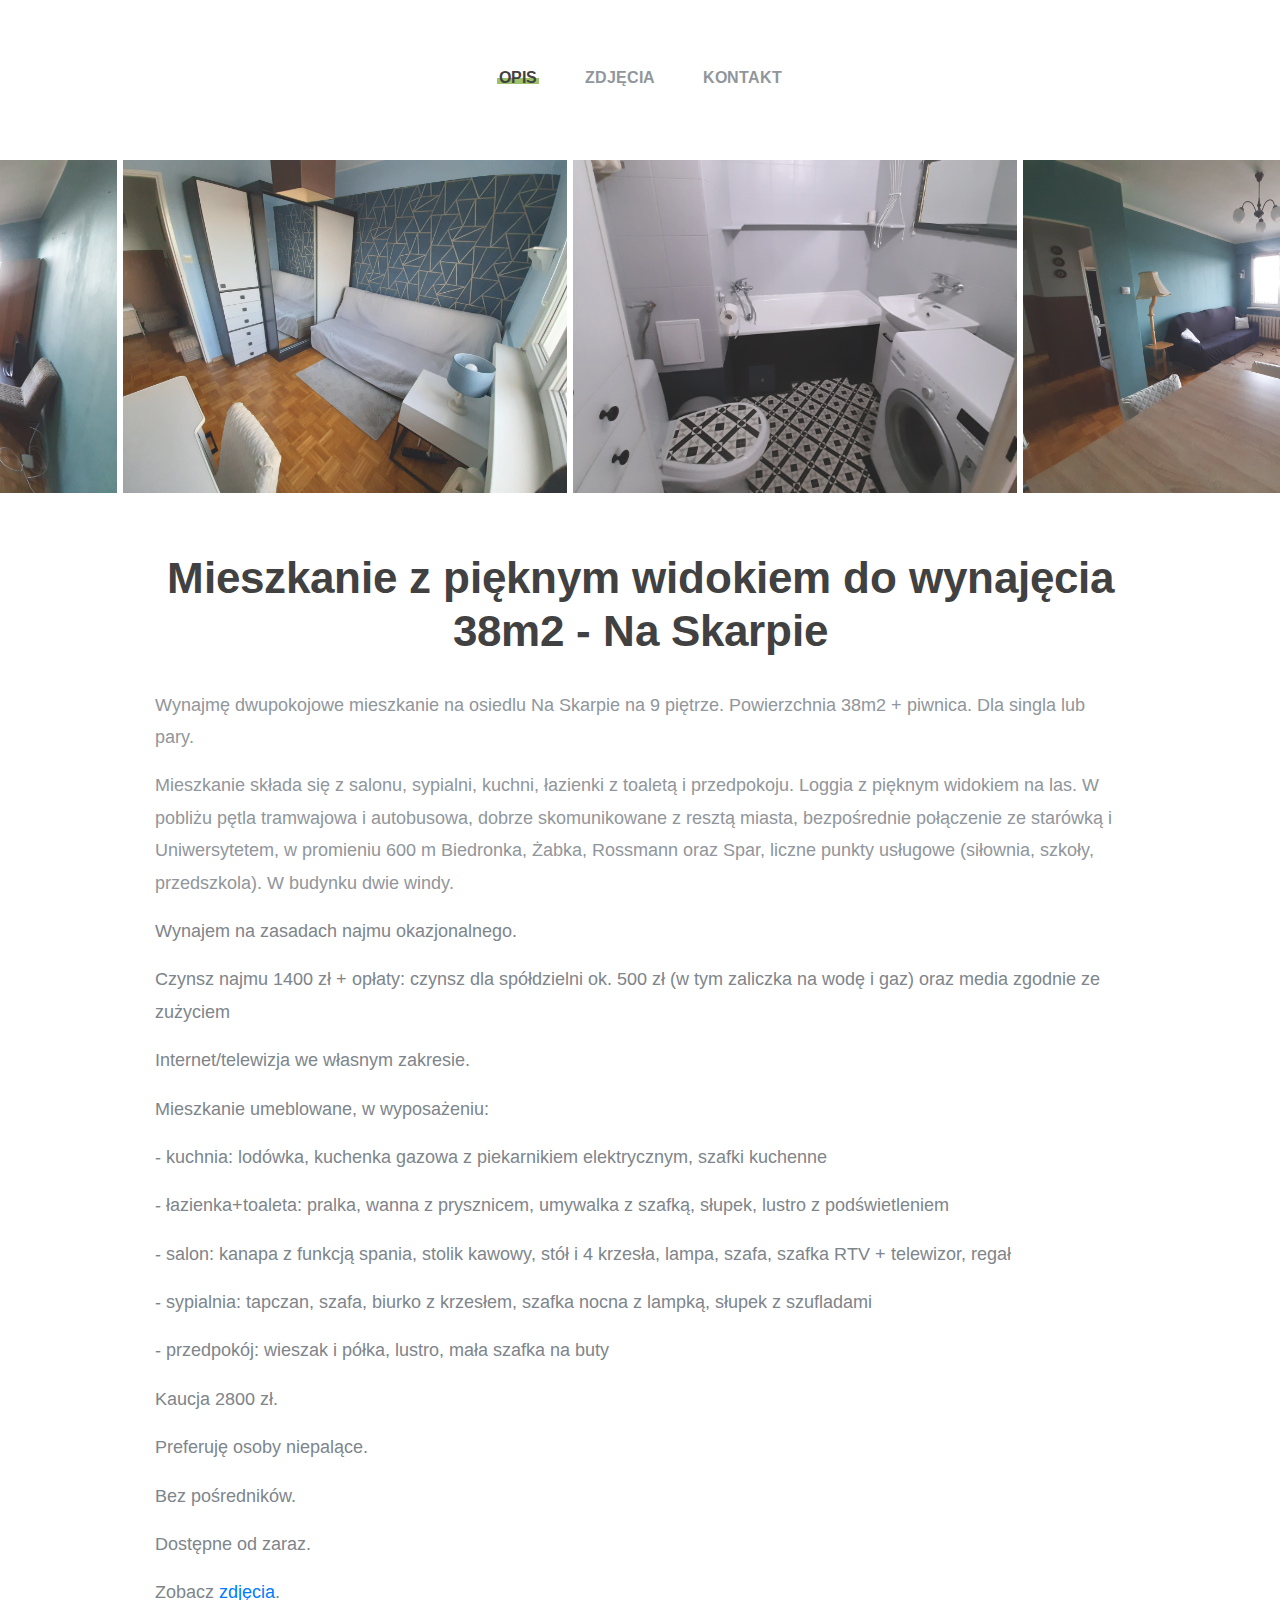
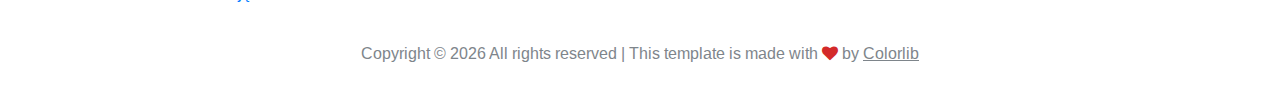
<file: index.html>
<!DOCTYPE html>
<html lang="zxx">
<head>
	<title>Mieszkanie do wynajęcia - Na Skarpie</title>
	<meta charset="UTF-8">
	<meta name="description" content="Boto Photo Studio HTML Template">
	<meta name="keywords" content="photo, html">
	<meta name="viewport" content="width=device-width, initial-scale=1.0">
	<!-- Stylesheets -->
	<link rel="stylesheet" href="css/bootstrap.min.css"/>
	<link rel="stylesheet" href="css/font-awesome.min.css"/>
	<link rel="stylesheet" href="css/slicknav.min.css"/>
	<link rel="stylesheet" href="css/fresco.css"/>
	<link rel="stylesheet" href="css/slick.css"/>

	<!-- Main Stylesheets -->
	<link rel="stylesheet" href="css/style.css"/>


	<!--[if lt IE 9]>
		<script src="https://oss.maxcdn.com/html5shiv/3.7.2/html5shiv.min.js"></script>
		<script src="https://oss.maxcdn.com/respond/1.4.2/respond.min.js"></script>
	<![endif]-->

</head>
<body>
	<!-- Page Preloder -->
	<div id="preloder">
		<div class="loader"></div>
	</div>

	<!-- Header Section -->
	<header class="header">
		<div class="container-fluid">
			<nav class="main__menu">
				<ul class="nav__menu">
					<li><a href="./index.html" class="menu--active">Opis</a></li>
					<li><a href="./gallery.html">Zdjęcia</a></li>
					<li><a href="./contact.html">Kontakt</a></li>
				</ul>
			</nav>
		</div>
	</header>
	<!-- Header Section end -->

	<!-- Hero Section -->
	<div class="blog__single__page">
		<div class="blog__slider">
			<div class="blog__slider__item">
				<img  class="img-fluid" src="img/blog-single/1.jpg" alt="">
			</div>
			<div class="blog__slider__item">
				<img class="img-fluid" src="img/blog-single/2.jpg" alt="">
			</div>
			<div class="blog__slider__item">
				<img class="img-fluid" src="img/blog-single/3.jpg" alt="">
			</div>
			<!-- <div class="blog__slider__item">
				<img src="img/blog-single/4.jpg" alt="">
			</div>
			<div class="blog__slider__item">
				<img src="img/blog-single/5.jpg" alt="">
			</div> -->
		</div>
		<article class="blog__article">
			<div class="blog__container">
				<div class="blog__header">
					<h2 class="blog__single__title">Mieszkanie z pięknym widokiem do wynajęcia 38m2 - Na Skarpie</h2>
				</div>
				<p>Wynajmę dwupokojowe mieszkanie na osiedlu Na Skarpie na 9 piętrze. Powierzchnia 38m2 + piwnica. Dla singla lub pary.</p>

				<p>Mieszkanie składa się z salonu, sypialni, kuchni, łazienki z toaletą i przedpokoju. Loggia z pięknym widokiem na las. W pobliżu pętla tramwajowa i autobusowa, dobrze skomunikowane z resztą miasta, bezpośrednie połączenie ze starówką i Uniwersytetem, w promieniu 600 m Biedronka, Żabka, Rossmann oraz Spar, liczne punkty usługowe (siłownia, szkoły, przedszkola). W budynku dwie windy.</p>
					
					<p>Wynajem na zasadach najmu okazjonalnego.</p>
					
					<p>Czynsz najmu 1400 zł + opłaty: czynsz dla spółdzielni ok. 500 zł (w tym zaliczka na wodę i gaz) oraz media zgodnie ze zużyciem</p>
					<p>Internet/telewizja we własnym zakresie.</p>
					<p>Mieszkanie umeblowane, w wyposażeniu:</p>
					<p>- kuchnia: lodówka, kuchenka gazowa z piekarnikiem elektrycznym, szafki kuchenne</p>
					<p>- łazienka+toaleta: pralka, wanna z prysznicem, umywalka z szafką, słupek, lustro z podświetleniem</p>
					<p>- salon: kanapa z funkcją spania, stolik kawowy, stół i 4 krzesła, lampa, szafa, szafka RTV + telewizor, regał</p>
					<p>- sypialnia: tapczan, szafa, biurko z krzesłem, szafka nocna z lampką, słupek z szufladami</p>
					<p>- przedpokój: wieszak i półka, lustro, mała szafka na buty</p>
					<p>Kaucja 2800 zł.</p>
					<p>Preferuję osoby niepalące.</p>
					<p>Bez pośredników.</p>
					<p>Dostępne od zaraz.</p>
					<p>Zobacz <a href="./gallery.html">zdjęcia</a>.</p>

			</div>

				</div>
			</div>

	<!-- Hero Section end -->

	<!-- Footer Section -->
	<footer class="footer__section">
		<div class="container">
			<!-- Link back to Colorlib can't be removed. Template is licensed under CC BY 3.0. -->
			<div class="footer__copyright__text">
				<p>Copyright &copy; <script>document.write(new Date().getFullYear());</script> All rights reserved | This template is made with <i class="fa fa-heart" aria-hidden="true"></i> by <a href="https://colorlib.com" target="_blank">Colorlib</a></p>
			</div>
			<!-- Link back to Colorlib can't be removed. Template is licensed under CC BY 3.0. -->
		</div>
	</footer>
	<!-- Footer Section end -->

	<!-- Search Begin -->
	<div class="search-model">
		<div class="h-100 d-flex align-items-center justify-content-center">
			<div class="search-close-switch">+</div>
			<form class="search-model-form">
				<input type="text" id="search-input" placeholder="Search here.....">
			</form>
		</div>
	</div>
	<!-- Search End -->

	<!--====== Javascripts & Jquery ======-->
	<script src="js/vendor/jquery-3.2.1.min.js"></script>
	<script src="js/jquery.slicknav.min.js"></script>
	<script src="js/slick.min.js"></script>
	<script src="js/fresco.min.js"></script>
	<script src="js/main.js"></script>

	</body>
</html>
</file>
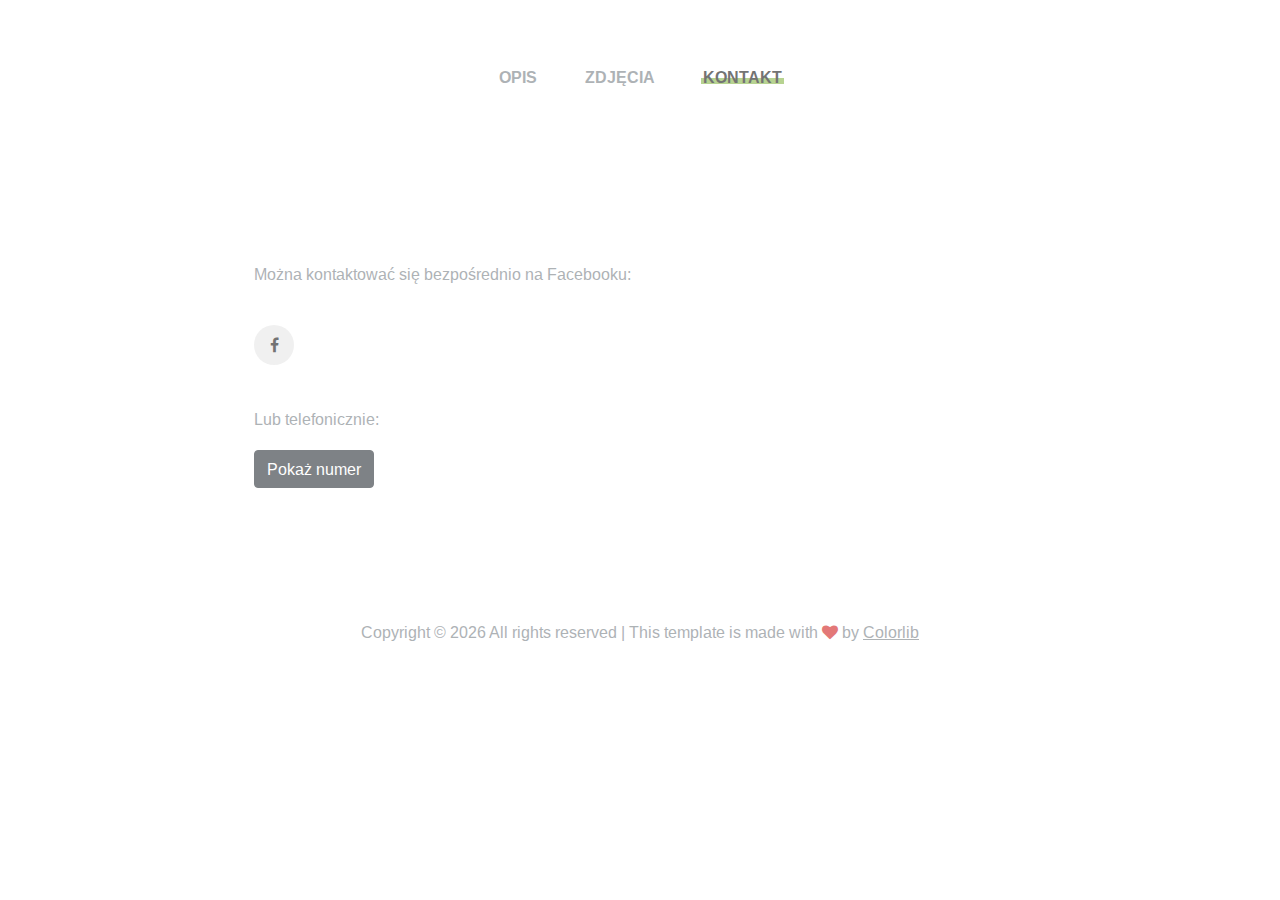
<file: contact.html>
<!DOCTYPE html>
<html lang="zxx">
<head>
	<title>Mieszkanie do wynajęcia - Na Skarpie</title>
	<meta charset="UTF-8">
	<meta name="description" content="Boto Photo Studio HTML Template">
	<meta name="keywords" content="photo, html">
	<meta name="viewport" content="width=device-width, initial-scale=1.0">
	<!-- Stylesheets -->
	<link rel="stylesheet" href="css/bootstrap.min.css"/>
	<link rel="stylesheet" href="css/font-awesome.min.css"/>
	<link rel="stylesheet" href="css/slicknav.min.css"/>
	<!-- Main Stylesheets -->
	<link rel="stylesheet" href="css/style.css"/>


	<!--[if lt IE 9]>
		<script src="https://oss.maxcdn.com/html5shiv/3.7.2/html5shiv.min.js"></script>
		<script src="https://oss.maxcdn.com/respond/1.4.2/respond.min.js"></script>
	<![endif]-->

</head>
<body>
	<!-- Page Preloder -->
	<div id="preloder">
		<div class="loader"></div>
	</div>

	<!-- Header Section -->
	<header class="header">
		<div class="container-fluid">
			<nav class="main__menu">
				<ul class="nav__menu">
					<li><a href="./index.html" >Opis</a></li>
					<li><a href="./gallery.html">Zdjęcia</a></li>
					<li><a href="./contact.html" class="menu--active">Kontakt</a></li>
				</ul>
			</nav>
		</div>
	</header>
	<!-- Header Section end -->

	<!-- Contact Page -->
	<section class="contact__page">
		<div class="contact__warp">
			<div class="row">
				<div class="col-md">
					<p>Można kontaktować się bezpośrednio na Facebooku:<div class="contact__social">
						<a href=""><i class="fa fa-facebook"></i></a>
					</div> </p>
					<p>Lub telefonicznie:</p>
					<div id="phone-displayer">
						<button class="btn btn-dark">Pokaż numer</button>
					</div>
					
				</div>
				<!-- <div class="col-md-6">
					<div class="contact__text">
						<p>Proszę kontaktować si</p>
					</div>
				</div>
			</div> -->
			<!-- <form class="contact__form">
				<input type="text" placeholder="Name">
				<input type="text" placeholder="Email">
				<input type="text" placeholder="Phone">
				<textarea placeholder="Message"></textarea>
				<button class="site-btn">Send Message</button>
			</form> -->
		</div>
	</section>
	<!-- Contact Page end -->

	<!-- Footer Section -->
	<footer class="footer__section">
		<div class="container">
			<!-- Link back to Colorlib can't be removed. Template is licensed under CC BY 3.0. -->
			<div class="footer__copyright__text">
				<p>Copyright &copy; <script>document.write(new Date().getFullYear());</script> All rights reserved | This template is made with <i class="fa fa-heart" aria-hidden="true"></i> by <a href="https://colorlib.com" target="_blank">Colorlib</a></p>
			</div>
			<!-- Link back to Colorlib can't be removed. Template is licensed under CC BY 3.0. -->
		</div>
	</footer>
	<!-- Footer Section end -->

	<!-- Search Begin -->
	<div class="search-model">
		<div class="h-100 d-flex align-items-center justify-content-center">
			<div class="search-close-switch">+</div>
			<form class="search-model-form">
				<input type="text" id="search-input" placeholder="Search here.....">
			</form>
		</div>
	</div>
	<!-- Search End -->

	<!--====== Javascripts & Jquery ======-->
	<script src="js/vendor/jquery-3.2.1.min.js"></script>
	<script src="js/jquery.slicknav.min.js"></script>
	<script src="js/slick.min.js"></script>
	<script src="js/main.js"></script>

	</body>
</html>
</file>
<file: css/fresco.css>
/* box-sizing */
.fr-window,
.fr-window [class^="fr-"],
.fr-overlay,
.fr-overlay [class^="fr-"],
.fr-spinner,
.fr-spinner [class^="fr-"] {
  box-sizing: border-box;
}

.fr-window {
  position: fixed;
  width: 100%;
  height: 100%;
  top: 0;
  left: 0;
  font: 13px/20px "Lucida Sans", "Lucida Sans Unicode", "Lucida Grande", Verdana,
    Arial, sans-serif;
  /* Chrome hack, this fixes a visual glitch when quickly toggling a video */
  transform: translateZ(0px);
}

/* z-index */
.fr-overlay {
  z-index: 99998;
}
.fr-window {
  z-index: 99999;
}
.fr-spinner {
  z-index: 100000;
}

/* overlay */
.fr-overlay {
  position: fixed;
  top: 0;
  left: 0;
  height: 100%;
  width: 100%;
}
.fr-overlay-background {
  float: left;
  width: 100%;
  height: 100%;
  background: #000;
  opacity: 0.9;
  filter: alpha(opacity=90);
}

.fr-overlay-ui-fullclick .fr-overlay-background {
  background: #292929;
  opacity: 1;
  filter: alpha(opacity=100);
}

/* mobile touch has position:absolute to allow zooming */
.fr-window.fr-mobile-touch,
.fr-overlay.fr-mobile-touch {
  position: absolute;
  overflow: visible;
}

/* some properties on the window are used to toggle things
 * like margin and the fullclick mode,
 * we reset those properties after measuring them
 */
.fr-measured {
  margin: 0 !important;
  min-width: 0 !important;
  min-height: 0 !important;
}

.fr-box {
  position: absolute;
  top: 0;
  left: 0;
  width: 100%;
  height: 100%;
}

.fr-pages {
  position: absolute;
  width: 100%;
  height: 100%;
  overflow: hidden;
  -webkit-user-select: none;
  -khtml-user-select: none;
  -moz-user-select: none;
  -ms-user-select: none;
  user-select: none;
}

.fr-page {
  position: absolute;
  width: 100%;
  height: 100%;
}

.fr-container {
  position: absolute;
  top: 0;
  left: 0;
  right: 0;
  bottom: 0;
  margin: 0;
  padding: 0;
  text-align: center;
}

.fr-hovering-clickable .fr-container {
  cursor: pointer;
}

/*
   padding:
   youtube & vimeo always have buttons on the outside
   side button = 72 = 54 + (2 * 9 margin)
   close button = 48
*/
/* padding ui:inside */
.fr-ui-inside .fr-container {
  padding: 20px 20px;
}
.fr-ui-inside.fr-no-sides .fr-container {
  padding: 20px;
}

/* padding ui:outside */
.fr-ui-outside .fr-container {
  padding: 20px 82px;
}
.fr-ui-outside.fr-no-sides .fr-container {
  padding: 20px 48px;
}

/* reduce padding on smaller screens */
@media all and (max-width: 700px) and (orientation: portrait),
  all and (orientation: landscape) and (max-height: 700px) {
  /* padding ui:inside */
  .fr-ui-inside .fr-container {
    padding: 12px 12px;
  }
  .fr-ui-inside.fr-no-sides .fr-container {
    padding: 12px;
  }

  /* padding ui:outside */
  .fr-ui-outside .fr-container {
    padding: 12px 72px;
  }
  .fr-ui-outside.fr-no-sides .fr-container {
    padding: 12px 48px;
  }
}

@media all and (max-width: 500px) and (orientation: portrait),
  all and (orientation: landscape) and (max-height: 500px) {
  /* padding ui:inside */
  .fr-ui-inside .fr-container {
    padding: 0px 0px;
  }
  .fr-ui-inside.fr-no-sides .fr-container {
    padding: 0px;
  }

  /* padding ui:outside */
  .fr-ui-outside .fr-container {
    padding: 0px 72px;
  }
  .fr-ui-outside.fr-no-sides .fr-container {
    padding: 0px 48px;
  }
}

/* padding ui:fullclick */
.fr-ui-fullclick .fr-container {
  padding: 0;
}
.fr-ui-fullclick.fr-no-sides .fr-container {
  padding: 0;
}

/* video fullclick */
.fr-ui-fullclick.fr-type-video .fr-container {
  padding: 0px 62px;
}
.fr-ui-fullclick.fr-no-sides.fr-type-video .fr-container {
  padding: 48px 0px;
}

/* overflow-y should always have 0 padding top and bottom */
.fr-overflow-y .fr-container {
  padding-top: 0 !important;
  padding-bottom: 0 !important;
}

.fr-content,
.fr-content-background {
  position: absolute;
  top: 50%;
  left: 50%;
  /* IE11 has a 1px blur bug on the edges of the caption (ui:inside)
     during animation with overflow:hidden */
  overflow: visible;
}

/* img/iframe/error */
.fr-content-element {
  float: left;
  width: 100%;
  height: 100%;
}

.fr-content-background {
  background: #101010;
}

.fr-info {
  position: absolute;
  top: 0;
  left: 0;
  width: 100%;
  color: #efefef;
  font-size: 13px;
  line-height: 20px;
  text-align: left;
  -webkit-text-size-adjust: none;
  text-size-adjust: none;
  -webkit-user-select: text;
  -khtml-user-select: text;
  -moz-user-select: text;
  -ms-user-select: text;
  user-select: text;
}
.fr-info-background {
  position: absolute;
  top: 0;
  left: 0;
  height: 100%;
  width: 100%;
  background: #000;
  line-height: 1%;
  filter: none;
  opacity: 1;
}
.fr-ui-inside .fr-info-background {
  filter: alpha(opacity=80);
  opacity: 0.8;
  zoom: 1;
}
/* ui:outside has a slightly lighter info background to break up from black page backgrounds */
.fr-ui-outside .fr-info-background {
  background: #0d0d0d;
}

/* info at the bottom for ui:inside */
.fr-content .fr-info {
  top: auto;
  bottom: 0;
}

.fr-info-padder {
  display: block;
  overflow: hidden;
  padding: 12px;
  position: relative;
  width: auto;
}
.fr-caption {
  width: auto;
  display: inline;
}

.fr-position {
  color: #b3b3b3;
  float: right;
  line-height: 21px;
  opacity: 0.99;
  position: relative;
  text-align: right;
  margin-left: 15px;
  white-space: nowrap;
}

/* positions not within the info bar
   for ui:outside/inside */
.fr-position-outside,
.fr-position-inside {
  position: absolute;
  bottom: 0;
  right: 0;
  margin: 12px;
  width: auto;
  padding: 2px 8px;
  border-radius: 10px;
  font-size: 11px;
  line-height: 20px;
  text-shadow: 0 1px 0 rgba(0, 0, 0, 0.4);
  display: none;
  overflow: hidden;
  white-space: nowrap;
  -webkit-text-size-adjust: none;
  text-size-adjust: none;
  -webkit-user-select: text;
  -khtml-user-select: text;
  -moz-user-select: text;
  -ms-user-select: text;
  user-select: text;
}
.fr-position-inside {
  border: 0;
}

.fr-position-background {
  position: absolute;
  top: 0;
  left: 0;
  width: 100%;
  height: 100%;
  background: #0d0d0d;
  filter: alpha(opacity=80);
  opacity: 0.8;
  zoom: 1; /* oldIE */
}
.fr-position-text {
  color: #b3b3b3;
}
.fr-position-outside .fr-position-text,
.fr-position-inside .fr-position-text {
  float: left;
  position: relative;
  text-shadow: 0 1px 1px rgba(0, 0, 0, 0.3);
  opacity: 1;
}

/* display it for the outside ui, hide the caption inside */
.fr-ui-outside .fr-position-outside {
  display: block;
}
.fr-ui-outside .fr-info .fr-position {
  display: none;
}

.fr-ui-inside.fr-no-caption .fr-position-inside {
  display: block;
}

/* links */
.fr-info a,
.fr-info a:hover {
  color: #ccc;
  border: 0;
  background: none;
  text-decoration: underline;
}
.fr-info a:hover {
  color: #eee;
}

/* no-caption */
.fr-ui-outside.fr-no-caption .fr-info {
  display: none;
}
.fr-ui-inside.fr-no-caption .fr-caption {
  display: none;
}

/* --- stroke */
.fr-stroke {
  position: absolute;
  top: 0;
  left: 0;
  width: 100%;
  height: 1px;
}
.fr-stroke-vertical {
  width: 1px;
  height: 100%;
}
.fr-stroke-horizontal {
  padding: 0 1px;
}

.fr-stroke-right {
  left: auto;
  right: 0;
}
.fr-stroke-bottom {
  top: auto;
  bottom: 0;
}

.fr-stroke-color {
  float: left;
  width: 100%;
  height: 100%;
  background: rgba(255, 255, 255, 0.08);
}

/* the stroke is brighter inside the info box */
.fr-info .fr-stroke-color {
  background: rgba(80, 80, 80, 0.3);
}

/* remove the stroke when outside ui has a caption */
.fr-ui-outside.fr-has-caption .fr-content .fr-stroke-bottom {
  display: none;
}

/* remove stroke and shadow when ui:fullclick */
.fr-ui-fullclick .fr-stroke {
  display: none;
}
.fr-ui-fullclick .fr-content-background {
  box-shadow: none;
}

/* the info box never bas a top stroke */
.fr-info .fr-stroke-top {
  display: none;
}

/* < > */
.fr-side {
  position: absolute;
  top: 50%;
  width: 54px;
  height: 72px;
  margin: 0 9px;
  margin-top: -36px;
  cursor: pointer;
  -webkit-user-select: none;
  -moz-user-select: none;
  user-select: none;
  zoom: 1;
}
.fr-side-previous {
  left: 0;
}
.fr-side-next {
  right: 0;
  left: auto;
}

.fr-side-disabled {
  cursor: default;
}
.fr-side-hidden {
  display: none !important;
}

.fr-side-button {
  float: left;
  width: 100%;
  height: 100%;
  margin: 0;
  padding: 0;
}
.fr-side-button-background {
  position: absolute;
  top: 0;
  left: 0;
  width: 100%;
  height: 100%;
  background-color: #101010;
}
.fr-side-button-icon {
  float: left;
  position: relative;
  height: 100%;
  width: 100%;
  zoom: 1;
  background-position: 50% 50%;
  background-repeat: no-repeat;
}
/* smaller side buttons */
@media all and (max-width: 500px) and (orientation: portrait),
  all and (orientation: landscape) and (max-height: 414px) {
  .fr-side {
    width: 54px;
    height: 60px;
    margin: 0;
    margin-top: -30px;
  }
  .fr-side-button {
    width: 48px;
    height: 60px;
    margin: 0 3px;
  }
}

/* X */
.fr-close {
  position: absolute;
  width: 48px;
  height: 48px;
  top: 0;
  right: 0;
  cursor: pointer;
  -webkit-user-select: none;
  -moz-user-select: none;
  user-select: none;
}

.fr-close-background,
.fr-close-icon {
  position: absolute;
  top: 12px;
  left: 12px;
  height: 26px;
  width: 26px;
  background-position: 50% 50%;
  background-repeat: no-repeat;
}
.fr-close-background {
  background-color: #000;
}

/* Thumbnails */
.fr-thumbnails {
  position: absolute;
  overflow: hidden;
}
.fr-thumbnails-disabled .fr-thumbnails {
  display: none !important;
}
.fr-thumbnails-horizontal .fr-thumbnails {
  width: 100%;
  height: 12%;
  min-height: 74px;
  max-height: 160px;
  bottom: 0;
}

.fr-thumbnails-vertical .fr-thumbnails {
  height: 100%;
  width: 10%;
  min-width: 74px;
  max-width: 160px;
  left: 0;
}

.fr-thumbnails,
.fr-thumbnails * {
  -webkit-user-select: none;
  -khtml-user-select: none;
  -moz-user-select: none;
  -ms-user-select: none;
  user-select: none;
}

.fr-thumbnails-wrapper {
  position: absolute;
  top: 0;
  left: 50%;
  height: 100%;
}
.fr-thumbnails-vertical .fr-thumbnails-wrapper {
  top: 50%;
  left: 0;
}

.fr-thumbnails-slider {
  position: relative;
  width: 100%;
  height: 100%;
  float: left;
  zoom: 1;
}

.fr-thumbnails-slider-slide {
  position: absolute;
  top: 0;
  left: 0;
  height: 100%;
}

.fr-thumbnails-thumbs {
  float: left;
  height: 100%;
  overflow: hidden;
  position: relative;
  top: 0;
  left: 0;
}

.fr-thumbnails-slide {
  position: absolute;
  top: 0;
  height: 100%;
  width: 100%;
}

.fr-thumbnail-frame {
  position: absolute;
  zoom: 1;
  overflow: hidden;
}

.fr-thumbnail {
  position: absolute;
  width: 30px;
  height: 100%;
  left: 50%;
  top: 50%;
  zoom: 1;
  cursor: pointer;
  margin: 0 10px;
}
.fr-ltIE9 .fr-thumbnail * {
  overflow: hidden; /* IE6(7) */
  z-index: 1;
  zoom: 1;
}

.fr-thumbnail-wrapper {
  position: relative;
  background: #161616;
  width: 100%;
  height: 100%;
  float: left;
  overflow: hidden;
  display: inline; /* IE6(7) */
  z-index: 0; /* IE8 */
}

.fr-thumbnail-overlay {
  cursor: pointer;
}
.fr-thumbnail-active .fr-thumbnail-overlay {
  cursor: default;
}
.fr-thumbnail-overlay,
.fr-thumbnail-overlay-background,
.fr-thumbnail-overlay-border {
  position: absolute;
  top: 0;
  left: 0;
  width: 100%;
  height: 100%;
  border-width: 0;
  overflow: hidden;
  border-style: solid;
  border-color: transparent;
}
.fr-ltIE9 .fr-thumbnail-overlay-border {
  border-width: 0 !important;
}
.fr-thumbnail .fr-thumbnail-image {
  position: absolute;
  filter: alpha(opacity=85);
  opacity: 0.85;
  max-width: none;
}
.fr-thumbnail:hover .fr-thumbnail-image,
.fr-thumbnail-active:hover .fr-thumbnail-image {
  filter: alpha(opacity=99);
  opacity: 0.99;
}
.fr-thumbnail-active .fr-thumbnail-image,
.fr-thumbnail-active:hover .fr-thumbnail-image {
  filter: alpha(opacity=35);
  opacity: 0.35;
}
.fr-thumbnail-active {
  cursor: default;
}

/* Thumbnails loading */
.fr-thumbnail-loading,
.fr-thumbnail-loading-background,
.fr-thumbnail-loading-icon {
  position: absolute;
  top: 0;
  left: 0;
  width: 100%;
  height: 100%;
}
.fr-thumbnail-loading-background {
  background-color: #161616;
  background-position: 50% 50%;
  background-repeat: no-repeat;
  opacity: 0.8;
  position: relative;
  float: left;
}
/* this element is there as an alternative to putting the loading image on the background */
.fr-thumbnail-loading-icon {
  display: none;
}

/* error on thumbnail */
.fr-thumbnail-error .fr-thumbnail-image {
  position: absolute;
  top: 0;
  left: 0;
  width: 100%;
  height: 100%;
  background-color: #202020;
}

/* Thumbnail < > */
.fr-thumbnails-side {
  float: left;
  height: 100%;
  width: 28px;
  margin: 0 5px;
  position: relative;
  overflow: hidden;
}
.fr-thumbnails-side-previous {
  margin-left: 12px;
}
.fr-thumbnails-side-next {
  margin-right: 12px;
}

.fr-thumbnails-vertical .fr-thumbnails-side {
  height: 28px;
  width: 100%;
  margin: 10px 0;
}
.fr-thumbnails-vertical .fr-thumbnails-side-previous {
  margin-top: 20px;
}
.fr-thumbnails-vertical .fr-thumbnails-side-next {
  margin-bottom: 20px;
}

.fr-thumbnails-side-button {
  position: absolute;
  top: 50%;
  left: 50%;
  margin-top: -14px;
  margin-left: -14px;
  width: 28px;
  height: 28px;
  cursor: pointer;
}

.fr-thumbnails-side-button-background {
  position: absolute;
  top: 0;
  left: 0;
  height: 100%;
  width: 100%;
  filter: alpha(opacity=80);
  opacity: 0.8;
  -moz-transition: background-color 0.2s ease-in;
  -webkit-transition: background-color 0.2s ease-in;
  transition: background-color 0.2s ease-in;
  background-color: #333;
  cursor: pointer;
  border-radius: 4px;
}
.fr-thumbnails-side-button:hover .fr-thumbnails-side-button-background {
  background-color: #3b3b3b;
}

.fr-thumbnails-side-button-disabled * {
  cursor: default;
}
.fr-thumbnails-side-button-disabled:hover
  .fr-thumbnails-side-button-background {
  background-color: #333;
}

.fr-thumbnails-side-button-icon {
  position: absolute;
  /*top: -7px;
  left: -7px;*/
  top: 0;
  left: 0;
  width: 100%;
  height: 100%;
}

/* vertical thumbnails */
.fr-thumbnails-vertical .fr-thumbnails-side,
.fr-thumbnails-vertical .fr-thumbnails-thumbs,
.fr-thumbnails-vertical .fr-thumbnail-frame {
  clear: both;
}

/* ui:fullclick has a dark thumbnail background */
.fr-window-ui-fullclick .fr-thumbnails {
  background: #090909;
}

/* put a stroke on the connecting caption*/
.fr-window-ui-fullclick.fr-thumbnails-enabled.fr-thumbnails-horizontal
  .fr-info
  .fr-stroke-bottom {
  display: block !important;
} /*({ box-shadow: inset 0 -1px 0 rgba(255,255,255,.1); } */
.fr-window-ui-fullclick.fr-thumbnails-enabled.fr-thumbnails-vertical
  .fr-info
  .fr-stroke-left {
  display: block !important;
}

/* thumbnail spacing  */
.fr-thumbnails-horizontal .fr-thumbnails-thumbs {
  padding: 12px 5px;
}
.fr-thumbnails-vertical .fr-thumbnails-thumbs {
  padding: 5px 12px;
}
.fr-thumbnails-measured .fr-thumbnails-thumbs {
  padding: 0 !important;
}
/* horizontal */
@media all and (min-height: 700px) {
  .fr-thumbnails-horizontal .fr-thumbnails-thumbs {
    padding: 16px 8px;
  }
  .fr-thumbnails-horizontal .fr-thumbnails-side {
    margin: 0 8px;
  }
  .fr-thumbnails-horizontal .fr-thumbnails-side-previous {
    margin-left: 16px;
  }
  .fr-thumbnails-horizontal .fr-thumbnails-side-next {
    margin-right: 16px;
  }
}
@media all and (min-height: 980px) {
  .fr-thumbnails-horizontal .fr-thumbnails-thumbs {
    padding: 20px 10px;
  }
  .fr-thumbnails-horizontal .fr-thumbnails-side {
    margin: 0 10px;
  }
  .fr-thumbnails-horizontal .fr-thumbnails-side-previous {
    margin-left: 20px;
  }
  .fr-thumbnails-horizontal .fr-thumbnails-side-next {
    margin-right: 20px;
  }
}

/* vertical */
@media all and (min-width: 1200px) {
  .fr-thumbnails-vertical .fr-thumbnails-thumbs {
    padding: 8px 16px;
  }
  .fr-thumbnails-vertical .fr-thumbnails-side {
    margin: 0 8px;
  }
  .fr-thumbnails-vertical .fr-thumbnails-side-previous {
    margin-top: 16px;
  }
  .fr-thumbnails-vertical .fr-thumbnails-side-next {
    margin-bottom: 16px;
  }
}
@media all and (min-width: 1800px) {
  .fr-thumbnails-vertical .fr-thumbnails-thumbs {
    padding: 10px 20px;
  }
  .fr-thumbnails-vertical .fr-thumbnails-side {
    margin: 10px 0;
  }
  .fr-thumbnails-vertical .fr-thumbnails-side-previous {
    margin-top: 20px;
  }
  .fr-thumbnails-vertical .fr-thumbnails-side-next {
    margin-bottom: 20px;
  }
}

/* hide thumbnails on smaller screens
   the js always hides them on touch based devices
*/
@media all and (max-width: 500px) and (orientation: portrait),
  all and (orientation: landscape) and (max-height: 500px) {
  .fr-thumbnails-horizontal .fr-thumbnails {
    display: none !important;
  }
}
@media all and (max-width: 700px) and (orientation: portrait),
  all and (orientation: landscape) and (max-height: 414px) {
  .fr-thumbnails-vertical .fr-thumbnails {
    display: none !important;
  }
}

/* force fullClick: true
   and force overflow: false */
@media all and (max-width: 500px) and (orientation: portrait),
  all and (orientation: landscape) and (max-height: 414px) {
  .fr-page {
    min-width: 100%;
  } /* fullclick */
  .fr-page {
    min-height: 100%;
  } /* overflow: false */
}

/* switch between ui modes
   we force everything not in the current UI mode to hide
*/
.fr-window-ui-fullclick .fr-side-next-outside,
.fr-window-ui-fullclick .fr-side-previous-outside,
.fr-window-ui-fullclick .fr-close-outside,
.fr-window-ui-fullclick .fr-content .fr-side-next,
.fr-window-ui-fullclick .fr-content .fr-side-previous,
.fr-window-ui-fullclick .fr-content .fr-close,
.fr-window-ui-fullclick .fr-content .fr-info,
.fr-window-ui-outside .fr-side-next-fullclick,
.fr-window-ui-outside .fr-side-previous-fullclick,
.fr-window-ui-outside .fr-close-fullclick,
.fr-window-ui-outside .fr-content .fr-side-next,
.fr-window-ui-outside .fr-content .fr-side-previous,
.fr-window-ui-outside .fr-content .fr-close,
.fr-window-ui-outside .fr-content .fr-info,
.fr-window-ui-inside .fr-page > .fr-info,
.fr-window-ui-inside .fr-side-next-fullclick,
.fr-window-ui-inside .fr-side-previous-fullclick,
.fr-window-ui-inside .fr-close-fullclick,
.fr-window-ui-inside .fr-side-next-outside,
.fr-window-ui-inside .fr-side-previous-outside,
.fr-window-ui-inside .fr-close-outside {
  display: none !important;
}

/* some ui elements can be toggled on mousemove.
   filter:alpha(opacity) is bugged so we use display in oldIE
*/
.fr-toggle-ui {
  opacity: 0;
  -webkit-transition: opacity 0.3s;
  transition: opacity 0.3s;
}
.fr-visible-fullclick-ui .fr-box > .fr-toggle-ui,
.fr-visible-inside-ui .fr-ui-inside .fr-toggle-ui {
  opacity: 1;
}

.fr-hidden-fullclick-ui .fr-box > .fr-toggle-ui,
.fr-hidden-inside-ui .fr-ui-inside .fr-toggle-ui {
  -webkit-transition: opacity 0.3s;
  transition: opacity 0.3s;
}
.fr-ltIE9.fr-hidden-fullclick-ui .fr-box > .fr-toggle-ui,
.fr-ltIE9.fr-hidden-inside-ui .fr-ui-inside .fr-toggle-ui {
  display: none;
}

/* Spinner */
.fr-spinner {
  position: fixed;
  width: 52px;
  height: 52px;
  background: #101010;
  background: rgba(16, 16, 16, 0.85);
  border-radius: 5px;
}
.fr-spinner div {
  position: absolute;
  top: 0;
  left: 0;
  height: 64%;
  width: 64%;
  margin-left: 18%;
  margin-top: 18%;
  opacity: 1;
  -webkit-animation: fresco-12 1.2s infinite ease-in-out;
  animation: fresco-12 1.2s infinite ease-in-out;
}

.fr-spinner div:after {
  content: "";
  position: absolute;
  top: 0;
  left: 50%;
  width: 2px;
  height: 8px;
  margin-left: -1px;
  background: #fff;
  box-shadow: 0 0 1px rgba(0, 0, 0, 0); /* fixes rendering in Firefox */
}

.fr-spinner div.fr-spin-1 {
  -ms-transform: rotate(30deg);
  -webkit-transform: rotate(30deg);
  transform: rotate(30deg);
  -webkit-animation-delay: -1.1s;
  animation-delay: -1.1s;
}
.fr-spinner div.fr-spin-2 {
  -ms-transform: rotate(60deg);
  -webkit-transform: rotate(60deg);
  transform: rotate(60deg);
  -webkit-animation-delay: -1s;
  animation-delay: -1s;
}
.fr-spinner div.fr-spin-3 {
  -ms-transform: rotate(90deg);
  -webkit-transform: rotate(90deg);
  transform: rotate(90deg);
  -webkit-animation-delay: -0.9s;
  animation-delay: -0.9s;
}
.fr-spinner div.fr-spin-4 {
  -ms-transform: rotate(120deg);
  -webkit-transform: rotate(120deg);
  transform: rotate(120deg);
  -webkit-animation-delay: -0.8s;
  animation-delay: -0.8s;
}
.fr-spinner div.fr-spin-5 {
  -ms-transform: rotate(150deg);
  -webkit-transform: rotate(150deg);
  transform: rotate(150deg);
  -webkit-animation-delay: -0.7s;
  animation-delay: -0.7s;
}
.fr-spinner div.fr-spin-6 {
  -ms-transform: rotate(180deg);
  -webkit-transform: rotate(180deg);
  transform: rotate(180deg);
  -webkit-animation-delay: -0.6s;
  animation-delay: -0.6s;
}
.fr-spinner div.fr-spin-6 {
  -ms-transform: rotate(180deg);
  -webkit-transform: rotate(180deg);
  transform: rotate(180deg);
  -webkit-animation-delay: -0.6s;
  animation-delay: -0.6s;
}
.fr-spinner div.fr-spin-7 {
  -ms-transform: rotate(210deg);
  -webkit-transform: rotate(210deg);
  transform: rotate(210deg);
  -webkit-animation-delay: -0.5s;
  animation-delay: -0.5s;
}
.fr-spinner div.fr-spin-8 {
  -ms-transform: rotate(240deg);
  -webkit-transform: rotate(240deg);
  transform: rotate(240deg);
  -webkit-animation-delay: -0.4s;
  animation-delay: -0.4s;
}
.fr-spinner div.fr-spin-9 {
  -ms-transform: rotate(270deg);
  -webkit-transform: rotate(270deg);
  transform: rotate(270deg);
  -webkit-animation-delay: -0.3s;
  animation-delay: -0.3s;
}
.fr-spinner div.fr-spin-10 {
  -ms-transform: rotate(300deg);
  -webkit-transform: rotate(300deg);
  transform: rotate(300deg);
  -webkit-animation-delay: -0.2s;
  animation-delay: -0.2s;
}
.fr-spinner div.fr-spin-11 {
  -ms-transform: rotate(330deg);
  -webkit-transform: rotate(330deg);
  transform: rotate(330deg);
  -webkit-animation-delay: -0.1s;
  animation-delay: -0.1s;
}
.fr-spinner div.fr-spin-12 {
  -ms-transform: rotate(360deg);
  -webkit-transform: rotate(360deg);
  transform: rotate(360deg);
  -webkit-animation-delay: 0s;
  animation-delay: 0s;
}

@-webkit-keyframes fresco-12 {
  0% {
    opacity: 1;
  }
  100% {
    opacity: 0;
  }
}
@keyframes fresco-12 {
  0% {
    opacity: 1;
  }
  100% {
    opacity: 0;
  }
}

/* Thumbnail spinner */
.fr-thumbnail-spinner {
  position: absolute;
  top: 50%;
  left: 50%;
  margin-top: -20px;
  margin-left: -20px;
  width: 40px;
  height: 40px;
}
.fr-thumbnail-spinner-spin {
  position: relative;
  float: left;
  margin: 8px 0 0 8px;
  text-indent: -9999em;
  border-top: 2px solid rgba(255, 255, 255, 0.2);
  border-right: 2px solid rgba(255, 255, 255, 0.2);
  border-bottom: 2px solid rgba(255, 255, 255, 0.2);
  border-left: 2px solid #fff;
  -webkit-animation: fr-thumbnail-spin 1.1s infinite linear;
  animation: fr-thumbnail-spin 1.1s infinite linear;
}
.fr-thumbnail-spinner-spin,
.fr-thumbnail-spinner-spin:after {
  border-radius: 50%;
  width: 24px;
  height: 24px;
}
@-webkit-keyframes fr-thumbnail-spin {
  0% {
    -webkit-transform: rotate(0deg);
    transform: rotate(0deg);
  }
  100% {
    -webkit-transform: rotate(360deg);
    transform: rotate(360deg);
  }
}
@keyframes fr-thumbnail-spin {
  0% {
    -webkit-transform: rotate(0deg);
    transform: rotate(0deg);
  }
  100% {
    -webkit-transform: rotate(360deg);
    transform: rotate(360deg);
  }
}

/* Error */
.fr-error {
  float: left;
  position: relative;
  background-color: #ca3434;
  width: 160px;
  height: 160px;
}

.fr-error-icon {
  position: absolute;
  width: 42px;
  height: 42px;
  top: 50%;
  left: 50%;
  margin-left: -21px;
  margin-top: -21px;
}

/* skin: 'fresco' */

/* Sprite */
.fr-window-skin-fresco .fr-side-button-icon,
.fr-window-skin-fresco .fr-close-icon,
.fr-window-skin-fresco .fr-thumbnails-side-button-icon,
.fr-window-skin-fresco .fr-error-icon {
  background-image: url("fresco/skins/fresco/sprite.svg");
}
/* fallback png sprite */
.fr-window-skin-fresco.fr-no-svg .fr-side-button-icon,
.fr-window-skin-fresco.fr-no-svg .fr-close-icon,
.fr-window-skin-fresco.fr-no-svg .fr-thumbnails-side-button-icon,
.fr-window-skin-fresco .fr-error-icon {
  background-image: url("fresco/skins/fresco/sprite.png");
}

.fr-window-skin-fresco .fr-error-icon {
  background-position: -160px -126px;
}

.fr-window-skin-fresco .fr-content-background {
  background: #101010;
  box-shadow: 0 0 5px rgba(0, 0, 0, 0.4);
}
.fr-window-skin-fresco.fr-window-ui-fullclick .fr-content-background {
  box-shadow: none;
}

/* thumbnail shadow */
.fr-window-skin-fresco .fr-thumbnail-wrapper {
  box-shadow: 0 0 3px rgba(0, 0, 0, 0.3);
}
.fr-window-skin-fresco .fr-thumbnail-active .fr-thumbnail-wrapper {
  box-shadow: 0 0 1px rgba(0, 0, 0, 0.1);
}

/* < > */
.fr-window-skin-fresco .fr-side-button-background {
  background-color: transparent;
}
.fr-window-skin-fresco .fr-side-previous .fr-side-button-icon {
  background-position: -13px -14px;
}
.fr-window-skin-fresco .fr-side-next .fr-side-button-icon {
  background-position: -93px -14px;
}

.fr-window-skin-fresco .fr-side-previous:hover .fr-side-button-icon {
  background-position: -13px -114px;
}
.fr-window-skin-fresco .fr-side-next:hover .fr-side-button-icon {
  background-position: -93px -114px;
}

/* transition (png) */
.fr-window-skin-fresco.fr-no-svg
  .fr-hovering-previous
  .fr-side-previous
  .fr-side-button-icon,
.fr-window-skin-fresco.fr-no-svg.fr-mobile-touch
  .fr-side-previous
  .fr-side-button-icon {
  background-position: -13px -114px;
}
.fr-window-skin-fresco.fr-no-svg
  .fr-hovering-next
  .fr-side-next
  .fr-side-button-icon,
.fr-window-skin-fresco.fr-no-svg.fr-mobile-touch
  .fr-side-next
  .fr-side-button-icon {
  background-position: -93px -114px;
}

/* disabled state (png) */
.fr-window-skin-fresco.fr-no-svg
  .fr-side-previous.fr-side-disabled
  .fr-side-button-icon,
.fr-window-skin-fresco.fr-no-svg
  .fr-hovering-previous
  .fr-side-previous.fr-side-disabled
  .fr-side-button-icon,
.fr-window-skin-fresco.fr-no-svg
  .fr-side-previous.fr-side-disabled:hover
  .fr-side-button-icon {
  background-position: -13px -214px;
}
.fr-window-skin-fresco.fr-no-svg
  .fr-side-next.fr-side-disabled
  .fr-side-button-icon,
.fr-window-skin-fresco.fr-no-svg
  .fr-hovering-next
  .fr-side-next.fr-side-disabled
  .fr-side-button-icon,
.fr-window-skin-fresco.fr-no-svg
  .fr-side-next.fr-side-disabled:hover
  .fr-side-button-icon {
  background-position: -93px -214px;
}

/* transition (svg) */
.fr-window-skin-fresco.fr-svg .fr-side-previous .fr-side-button-icon {
  background-position: -13px -114px;
}
.fr-window-skin-fresco.fr-svg .fr-side-next .fr-side-button-icon {
  background-position: -93px -114px;
}
.fr-window-skin-fresco.fr-svg .fr-side-button-icon {
  opacity: 0.5;
}

.fr-window-skin-fresco.fr-svg .fr-side:hover .fr-side-button-icon,
.fr-window-skin-fresco.fr-svg
  .fr-hovering-previous
  .fr-side-previous
  .fr-side-button-icon,
.fr-window-skin-fresco.fr-svg
  .fr-hovering-next
  .fr-side-next
  .fr-side-button-icon {
  opacity: 1;
}

.fr-window-skin-fresco.fr-svg.fr-mobile-touch .fr-side .fr-side-button-icon {
  opacity: 0.8;
} /* touch always active but at lower opacity */

/* disabled (svg) */
.fr-window-skin-fresco.fr-svg .fr-side-disabled .fr-side-button-icon,
.fr-window-skin-fresco.fr-svg
  .fr-hovering-previous
  .fr-side-disabled
  .fr-side-button-icon,
.fr-window-skin-fresco.fr-svg
  .fr-hovering-next
  .fr-side-disabled
  .fr-side-button-icon,
.fr-window-skin-fresco.fr-svg .fr-side-disabled:hover .fr-side-button-icon,
.fr-window-skin-fresco.fr-svg.fr-mobile-touch
  .fr-side-disabled
  .fr-side-button-icon {
  opacity: 0.2;
}

/* hide for ui:inside/fullclick, only for the image type */
.fr-window-skin-fresco.fr-window-ui-inside
  .fr-type-image
  .fr-side-disabled
  .fr-side-button-icon,
.fr-window-skin-fresco.fr-window-ui-fullclick.fr-showing-type-image
  .fr-side-disabled
  .fr-side-button-icon {
  background-image: none;
}

/* < > responsive */
@media all and (max-width: 500px) and (orientation: portrait),
  all and (orientation: landscape) and (max-height: 414px) {
  .fr-window-skin-fresco .fr-side-previous .fr-side-button-icon {
    background-position: 0px -300px;
  }
  .fr-window-skin-fresco .fr-side-next .fr-side-button-icon {
    background-position: -48px -300px;
  }

  .fr-window-skin-fresco .fr-side-previous:hover .fr-side-button-icon {
    background-position: 0px -360px;
  }
  .fr-window-skin-fresco .fr-side-next:hover .fr-side-button-icon {
    background-position: -48px -360px;
  }

  /* transition (png) */
  .fr-window-skin-fresco.fr-no-svg
    .fr-hovering-previous
    .fr-side-previous
    .fr-side-button-icon,
  .fr-window-skin-fresco.fr-no-svg.fr-mobile-touch
    .fr-side-previous
    .fr-side-button-icon {
    background-position: 0px -360px;
  }
  .fr-window-skin-fresco.fr-no-svg
    .fr-hovering-next
    .fr-side-next
    .fr-side-button-icon,
  .fr-window-skin-fresco.fr-no-svg.fr-mobile-touch
    .fr-side-next
    .fr-side-button-icon {
    background-position: -48px -360px;
  }

  /* transition (svg) */
  .fr-window-skin-fresco.fr-svg .fr-side-previous .fr-side-button-icon {
    background-position: 0px -360px;
  }
  .fr-window-skin-fresco.fr-svg .fr-side-next .fr-side-button-icon {
    background-position: -48px -360px;
  }

  /* disabled state (png) */
  .fr-window-skin-fresco.fr-no-svg
    .fr-side-previous.fr-side-disabled
    .fr-side-button-icon,
  .fr-window-skin-fresco.fr-no-svg
    .fr-hovering-previous
    .fr-side-previous.fr-side-disabled
    .fr-side-button-icon,
  .fr-window-skin-fresco.fr-no-svg
    .fr-side-previous.fr-side-disabled:hover
    .fr-side-button-icon {
    background-position: 0px -420px;
  }

  .fr-window-skin-fresco.fr-no-svg
    .fr-side-next.fr-side-disabled
    .fr-side-button-icon,
  .fr-window-skin-fresco.fr-no-svg
    .fr-hovering-next
    .fr-side-next.fr-side-disabled
    .fr-side-button-icon,
  .fr-window-skin-fresco.fr-no-svg
    .fr-side-next.fr-side-disabled:hover
    .fr-side-button-icon {
    background-position: -48px -420px;
  }
}

/* X */
/* colors */
.fr-window-skin-fresco.fr-window-ui-outside .fr-close-background {
  background-color: #363636;
}
.fr-window-skin-fresco.fr-window-ui-outside
  .fr-close:hover
  .fr-close-background {
  background-color: #434343;
}

.fr-window-skin-fresco.fr-window-ui-inside .fr-close-background,
.fr-window-skin-fresco.fr-window-ui-fullclick .fr-close-background {
  background-color: #131313;
  filter: alpha(opacity=80);
  opacity: 0.8;
}
.fr-window-skin-fresco.fr-window-ui-inside .fr-close:hover .fr-close-background,
.fr-window-skin-fresco.fr-window-ui-fullclick
  .fr-close:hover
  .fr-close-background {
  background-color: #191919;
}

/* - image */
.fr-window-skin-fresco .fr-close .fr-close-icon {
  background-position: -168px -8px;
}
.fr-window-skin-fresco .fr-close:hover .fr-close-icon {
  background-position: -210px -8px;
}

/* - transition */
.fr-window-skin-fresco.fr-svg .fr-close .fr-close-icon {
  background-position: -210px -8px;
  opacity: 0.8;
}
.fr-window-skin-fresco .fr-close:hover .fr-close-icon {
  opacity: 1;
}
/* iOS 8.4.1 bug: when opacity changes it'll require 2 taps
   force a single opacity to fix this
*/
.fr-window-skin-fresco.fr-svg.fr-mobile-touch .fr-close .fr-close-icon,
.fr-window-skin-fresco.fr-mobile-touch .fr-close:hover .fr-close-icon {
  opacity: 1;
}

/* Thumbnails */
.fr-window-skin-fresco .fr-thumbnail-wrapper {
  border-color: transparent;
  border-style: solid;
  border-width: 0;
}
.fr-window-skin-fresco .fr-thumbnail-wrapper {
  box-shadow: 0 0 3px rgba(0, 0, 0, 0.3);
}
.fr-window-skin-fresco .fr-thumbnail-active .fr-thumbnail-wrapper {
  box-shadow: 0 0 1px rgba(0, 0, 0, 0.1);
}
.fr-window-skin-fresco .fr-thumbnail-wrapper {
  box-shadow: 0 -1px 4px rgba(0, 0, 0, 0.3);
}
.fr-window-skin-fresco .fr-thumbnail-overlay-border {
  border-width: 1px;
  border-color: rgba(255, 255, 255, 0.08); /* should remain rgba */
}
/* no inner border on active thumbnail */
.fr-window-skin-fresco .fr-thumbnail-active .fr-thumbnail-overlay-border,
.fr-window-skin-fresco .fr-thumbnail-active:hover .fr-thumbnail-overlay-border {
  border: 0;
}

/* Thumbnails < > */
.fr-window-skin-fresco
  .fr-thumbnails-side-previous
  .fr-thumbnails-side-button-icon {
  background-position: -167px -49px;
}
.fr-window-skin-fresco
  .fr-thumbnails-side-previous:hover
  .fr-thumbnails-side-button-icon {
  background-position: -209px -49px;
}
.fr-window-skin-fresco
  .fr-thumbnails-side-next
  .fr-thumbnails-side-button-icon {
  background-position: -167px -91px;
}
.fr-window-skin-fresco
  .fr-thumbnails-side-next:hover
  .fr-thumbnails-side-button-icon {
  background-position: -209px -91px;
}
/* vertical ^ (up/down) adjustments */
.fr-window-skin-fresco.fr-thumbnails-vertical
  .fr-thumbnails-side-previous
  .fr-thumbnails-side-button-icon {
  background-position: -293px -49px;
}
.fr-window-skin-fresco.fr-thumbnails-vertical
  .fr-thumbnails-side-previous:hover
  .fr-thumbnails-side-button-icon {
  background-position: -335px -49px;
}
.fr-window-skin-fresco.fr-thumbnails-vertical
  .fr-thumbnails-side-next
  .fr-thumbnails-side-button-icon {
  background-position: -293px -91px;
}
.fr-window-skin-fresco.fr-thumbnails-vertical
  .fr-thumbnails-side-next:hover
  .fr-thumbnails-side-button-icon {
  background-position: -335px -91px;
}

/* Thumbnails < > transition */
.fr-window-skin-fresco.fr-svg
  .fr-thumbnails-side
  .fr-thumbnails-side-button-icon {
  -moz-transition: opacity 0.2s ease-in;
  -webkit-transition: opacity 0.2s ease-in;
  transition: opacity 0.2s ease-in;
  opacity: 0.8;
}
.fr-window-skin-fresco.fr-svg
  .fr-thumbnails-side-previous
  .fr-thumbnails-side-button-icon,
.fr-window-skin-fresco.fr-svg
  .fr-thumbnails-side-previous
  .fr-thumbnails-side-button-disabled {
  background-position: -167px -49px;
}
.fr-window-skin-fresco.fr-svg
  .fr-thumbnails-side-next
  .fr-thumbnails-side-button-icon,
.fr-window-skin-fresco.fr-svg
  .fr-thumbnails-side-next
  .fr-thumbnails-side-button-disabled {
  background-position: -209px -91px;
}
.fr-window-skin-fresco.fr-svg
  .fr-thumbnails-side:hover
  .fr-thumbnails-side-button-icon {
  opacity: 1;
}
/* vertical ^ (up/down) adjustments */
.fr-window-skin-fresco.fr-svg.fr-thumbnails-vertical
  .fr-thumbnails-side-previous
  .fr-thumbnails-side-button-icon,
.fr-window-skin-fresco.fr-svg.fr-thumbnails-vertical
  .fr-thumbnails-side-previous
  .fr-thumbnails-side-button-disabled {
  background-position: -293px -49px;
}
.fr-window-skin-fresco.fr-svg.fr-thumbnails-vertical
  .fr-thumbnails-side-next
  .fr-thumbnails-side-button-icon,
.fr-window-skin-fresco.fr-svg.fr-thumbnails-vertical
  .fr-thumbnails-side-next
  .fr-thumbnails-side-button-disabled {
  background-position: -335px -91px;
}

/* lower opacity on disabled states */
.fr-window-skin-fresco.fr-svg
  .fr-thumbnails-side
  .fr-thumbnails-side-button-disabled,
.fr-window-skin-fresco.fr-svg
  .fr-thumbnails-side:hover
  .fr-thumbnails-side-button-disabled {
  opacity: 0.5;
}

/* lower opacity IE < 9 using images */
.fr-window-skin-fresco.fr-no-svg
  .fr-thumbnails-side-previous
  .fr-thumbnails-side-button-disabled
  .fr-thumbnails-side-button-icon,
.fr-window-skin-fresco.fr-no-svg
  .fr-thumbnails-side-previous:hover
  .fr-thumbnails-side-button-disabled
  .fr-thumbnails-side-button-icon {
  background-position: -251px -49px;
}
.fr-window-skin-fresco.fr-no-svg
  .fr-thumbnails-side-next
  .fr-thumbnails-side-button-disabled
  .fr-thumbnails-side-button-icon,
.fr-window-skin-fresco.fr-no-svg
  .fr-thumbnails-side-next:hover
  .fr-thumbnails-side-button-disabled
  .fr-thumbnails-side-button-icon {
  background-position: -251px -91px;
}
.fr-window-skin-fresco.fr-no-svg
  .fr-thumbnails-side
  .fr-thumbnails-side-button-disabled
  .fr-thumbnails-side-button-background,
.fr-window-skin-fresco.fr-no-svg
  .fr-thumbnails-side:hover
  .fr-thumbnails-side-button-disabled
  .fr-thumbnails-side-button-background {
  filter: alpha(opacity=50);
}
/* vertical ^ (up/down) adjustments */
.fr-window-skin-fresco.fr-no-svg.fr-thumbnails-vertical
  .fr-thumbnails-side-previous
  .fr-thumbnails-side-button-disabled
  .fr-thumbnails-side-button-icon,
.fr-window-skin-fresco.fr-no-svg.fr-thumbnails-vertical
  .fr-thumbnails-side-previous:hover
  .fr-thumbnails-side-button-disabled
  .fr-thumbnails-side-button-icon {
  background-position: -377px -49px;
}
.fr-window-skin-fresco.fr-no-svg.fr-thumbnails-vertical
  .fr-thumbnails-side-next
  .fr-thumbnails-side-button-disabled
  .fr-thumbnails-side-button-icon,
.fr-window-skin-fresco.fr-no-svg.fr-thumbnails-vertical
  .fr-thumbnails-side-next:hover
  .fr-thumbnails-side-button-disabled
  .fr-thumbnails-side-button-icon {
  background-position: -377px -91px;
}
</file>
<file: css/style.css>
/* =================================
------------------------------------
  Boto | Photography HTML Template
  Version: 1.0
  Copyright By: ColorLib
 ------------------------------------
 ====================================*/

/*----------------------------------------*/
/* Template default CSS
/*----------------------------------------*/

@import url("https://fonts.googleapis.com/css2?family=Arimo:ital,wght@0,400;0,700;1,400;1,700&display=swap");


html,
body {
	height: 100%;
	font-family: "Arimo", sans-serif;
	-webkit-font-smoothing: antialiased;
}

h1,
h2,
h3,
h4,
h5,
h6 {
	margin: 0;
	color: #222222;
	font-family: "Arimo", sans-serif;
	font-weight: 700;
}

h1 {
	font-size: 70px;
}

h2 {
	font-size: 36px;
	line-height: 1.4;
}

h3 {
	font-size: 30px;
}

h4 {
	font-size: 24px;
}

h5 {
	font-size: 18px;
}

h6 {
	font-size: 16px;
}

p {
	font-size: 16px;
	color: #7E858B;
	line-height: 1.8;
}

img {
	max-width: 100%;
}

input:focus,
select:focus,
button:focus,
textarea:focus {
	outline: none;
}

a:hover,
a:focus {
	text-decoration: none;
	outline: none;
}

ul,
ol {
	padding: 0;
	margin: 0;
}

@media (min-width: 1200px) {
	.container {
		max-width: 1200px;
	}
}

/* Preloder */

#preloder {
	position: fixed;
	width: 100%;
	height: 100%;
	top: 0;
	left: 0;
	z-index: 999999;
	background: #ffffff;
}

.loader {
	width: 40px;
	height: 40px;
	position: absolute;
	top: 50%;
	left: 50%;
	margin-top: -13px;
	margin-left: -13px;
	border-radius: 60px;
	animation: loader 0.8s linear infinite;
	-webkit-animation: loader 0.8s linear infinite;
}

@keyframes loader {
	0% {
		-webkit-transform: rotate(0deg);
		transform: rotate(0deg);
		border: 4px solid #f44336;
		border-left-color: transparent;
	}
	50% {
		-webkit-transform: rotate(180deg);
		transform: rotate(180deg);
		border: 4px solid #673ab7;
		border-left-color: transparent;
	}
	100% {
		-webkit-transform: rotate(360deg);
		transform: rotate(360deg);
		border: 4px solid #f44336;
		border-left-color: transparent;
	}
}

@-webkit-keyframes loader {
	0% {
		-webkit-transform: rotate(0deg);
		border: 4px solid #f44336;
		border-left-color: transparent;
	}
	50% {
		-webkit-transform: rotate(180deg);
		border: 4px solid #673ab7;
		border-left-color: transparent;
	}
	100% {
		-webkit-transform: rotate(360deg);
		border: 4px solid #f44336;
		border-left-color: transparent;
	}
}

/*---------------------
   Helper CSS
 -----------------------*/

.section-title {
	text-align: center;
	margin-bottom: 55px;
}

.section-title img {
	margin-bottom: 15px;
}

.section-title h2 {
	font-weight: 400;
	font-size: 38px;
	text-transform: uppercase;
}

.section-title p {
	padding-top: 15px;
	margin-bottom: 0;
}

.set-bg {
	background-repeat: no-repeat;
	background-size: cover;
	background-position: top center;
}

.spad {
	padding-top: 100px;
	padding-bottom: 100px;
}

.text-white h1,
.text-white h2,
.text-white h3,
.text-white h4,
.text-white h5,
.text-white h6,
.text-white p,
.text-white span,
.text-white li,
.text-white a {
	color: #fff;
}

/*---------------------
  Commom elements
-----------------------*/

.site-btn {
	display: inline-block;
	font-size: 16px;
	padding: 16px 15px;
	min-width: 180px;
	color: #fff;
	background: #8DB952;
	line-height: 1;
	text-align: center;
	font-weight: 700;
	border: none;
	border-radius: 2px;
}

.site-btn i {
	font-size: 24px;
	position: relative;
	top: 5px;
	margin-left: 4px;
}

.site-btn:hover {
	color: #fff;
}

.section__title {
	text-align: center;
	padding-bottom: 40px;
	margin-bottom: 45px;
	position: relative;
}

.section__title:after {
	position: absolute;
	content: "";
	width: 60px;
	height: 4px;
	left: calc(50% - 30px);
	bottom: 0;
	background: #8DB952;
}

.section__title h2 {
	margin-bottom: 0;
	text-transform: uppercase;
}

@media (max-width: 576px) {
	.section__title h2 {
		font-size: 24px;
	}
}

.search-model {
	display: none;
	position: fixed;
	width: 100%;
	height: 100%;
	left: 0;
	top: 0;
	background: #ffffff;
	z-index: 99999;
}

.search-model-form {
	padding: 0 15px;
}

.search-model-form input {
	width: 500px;
	font-size: 34px;
	border: none;
	border-bottom: 2px solid #ededed;
	background: 0 0;
	color: #999;
}

@media (max-width: 576px) {
	.search-model-form input {
		width: 100%;
		font-size: 24px;
	}
}

.search-close-switch {
	position: absolute;
	width: 50px;
	height: 50px;
	background: #333;
	color: #fff;
	text-align: center;
	border-radius: 50%;
	font-size: 39px;
	line-height: 28px;
	top: 30px;
	cursor: pointer;
	-webkit-transform: rotate(45deg);
	-ms-transform: rotate(45deg);
	transform: rotate(45deg);
	display: -webkit-box;
	display: -ms-flexbox;
	display: flex;
	-webkit-box-align: center;
	-ms-flex-align: center;
	align-items: center;
	-webkit-box-pack: center;
	-ms-flex-pack: center;
	justify-content: center;
}

.pt83 {
	padding-top: 83px;
}

/*---------------------
   Header section
 -----------------------*/

.header {
	padding: 40px 45px 0;
	padding-top: 40px;
}

@media (max-width: 576px) {
	.header {
		padding: 40px 0 0;
	}
}

@media (max-width: 576px) {
	.header__social {
		display: none;
	}
}

.header__social a,
.header__switches a {
	display: inline-block;
	color: #222222;
	padding-top: 5px;
	margin-right: 15px;
	font-size: 16px;
}

.header__social a:last-child,
.header__switches a:last-child {
	margin-right: 0;
}

.header__social a.nav-switch,
.header__switches a.nav-switch {
	display: none;
	width: 40px;
	height: 40px;
	border-radius: 50%;
	background: #e1e1e1;
	text-align: center;
	padding-top: 9px;
	margin-top: -9px;
}

@media (max-width: 576px) {
	.header__social a.nav-switch,
	.header__switches a.nav-switch {
		display: inline-block;
	}
}

.header__switches {
	text-align: right;
}

@media (max-width: 576px) {
	.header__switches {
		text-align: center;
		padding-top: 20px;
	}
}

/*----------
   Menu
 ---------*/

.main__menu {
	position: relative;
	right: 0;
	padding-top: 25px;
	text-align: center;
}



.main__menu .nav__menu>li {
	display: inline-block;
	position: relative;
}

.main__menu .nav__menu>li:last-child a {
	margin-right: 0;
}

.main__menu .nav__menu>li>a {
	position: relative;
	font-size: 16px;
	color: #7E858B;
	font-weight: 700;
	padding: 5px 2px;
	margin-right: 40px;
	text-transform: uppercase;
}

@media only screen and (min-width: 576px) and (max-width: 767px) {
	.main__menu .nav__menu>li>a {
		margin-right: 20px;
	}
}

.main__menu .nav__menu>li>a:after {
	position: absolute;
	content: "";
	width: 0;
	height: 6px;
	left: 0;
	bottom: 8px;
	background: #8DB952;
	z-index: -1;
	-webkit-transition: 0.3s;
	-o-transition: 0.3s;
	transition: 0.3s;
}

.main__menu .nav__menu>li>a.menu--active {
	color: #222222;
}

.main__menu .nav__menu>li>a.menu--active:after {
	width: 100%;
}

.main__menu .nav__menu>li:hover a {
	color: #222222;
}

.main__menu .nav__menu>li:hover a:after {
	width: 100%;
}

.main__menu .nav__menu>li:hover .sub__menu {
	top: 100%;
	opacity: 1;
	visibility: visible;
	margin-top: 15px;
}

.main__menu .nav__menu>li .sub__menu {
	position: absolute;
	text-align: left;
	padding: 10px 0;
	width: 170px;
	left: 0;
	top: 100%;
	margin-top: 50px;
	-webkit-box-shadow: 0 9px 50px rgba(0, 0, 0, 0.1);
	box-shadow: 0 9px 50px rgba(0, 0, 0, 0.1);
	background: #fff;
	opacity: 0;
	visibility: hidden;
	z-index: 99;
	-webkit-transition: all 0.4s;
	-o-transition: all 0.4s;
	transition: all 0.4s;
}

.main__menu .nav__menu>li .sub__menu:after {
	position: absolute;
	content: "";
	width: 100%;
	height: 25px;
	left: 0;
	top: -25px;
}

.main__menu .nav__menu>li .sub__menu>li {
	display: block;
}

.main__menu .nav__menu>li .sub__menu>li>a {
	display: block;
	display: block;
	padding: 5px 15px;
	color: #7E858B;
	text-transform: none;
	margin: 0;
	font-size: 14px;
	font-weight: 700;
}

.main__menu .nav__menu>li .sub__menu>li>a:hover {
	color: #222222;
}

.main__menu .nav__menu>li .sub__menu>li>a:after {
	display: none;
}

.slicknav_menu {
	background: #f7f7f7;
	padding: 0;
	margin-bottom: 30px;
	text-align: left;
	display: none;
}

@media (max-width: 576px) {
	.slicknav_menu {
		display: block;
	}
}

.slicknav_btn {
	display: none;
}

.slicknav_nav ul {
	margin: 0;
}

.slicknav_nav .slicknav_row:hover {
	border-radius: 0;
	background: transparent;
	color: #222222;
}

.slicknav_nav a:hover {
	border-radius: 0;
	background: transparent;
	color: #222222;
}

.slicknav_nav .slicknav_row,
.slicknav_nav a {
	padding: 11px 25px;
	margin: 0;
	color: #222222;
	font-size: 16px;
	font-weight: 700;
	border-bottom: 1px solid #e9e9e9;
}

.slicknav_nav .slicknav_item a {
	border-bottom: none;
}

@media (max-width: 576px) {
	.main__menu .nav__menu>li>a {

		font-size: 12px;

	}
}



/*---------------------
   Hero section
 -----------------------*/

.hero__section {
	padding-top: 120px;
	margin-bottom: 90px;
}

@media (max-width: 576px) {
	.hero__section {
		padding-top: 30px;
	}
}

.slide-item {
	padding: 0 5px;
	outline: none;
	cursor: pointer;
}

.slick-center.slide-item img {
	padding: 0;
	-webkit-transition: all 0.4s ease 0s;
	-o-transition: all 0.4s ease 0s;
	transition: all 0.4s ease 0s;
}

.hero-slider .slick-track {
	-webkit-transition: all 0.1s;
	-o-transition: all 0.1s;
	transition: all 0.1s;
}

.slide-item img {
	height: 570px;
	padding: 65px 0;
	-webkit-transition: 0.4s;
	-o-transition: 0.4s;
	transition: 0.4s;
}

@media (max-width: 576px) {
	.slide-item img {
		padding: 0;
	}
}

.hero-text-slider {
	text-align: center;
	padding-top: 50px;
	max-width: 800px;
	margin: 0 auto;
}

/*---------------------
   Footer section
 -----------------------*/

.footer__copyright__text {
	text-align: center;
	padding-bottom: 5px;
}

.footer__copyright__text p {
	font-size: 16px;
}

.footer__copyright__text i {
	color: #d32a2a;
}

.footer__copyright__text a {
	color: #7E858B;
	text-decoration: underline;
}

.footer__copyright__text a:hover {
	color: #8DB952;
}

/*------------------
   About page
 ------------------*/

.about__page {
	padding: 90px 60px 150px;
}

@media (max-width: 576px) {
	.about__page {
		padding: 30px 0 150px;
	}
}

.about__title {
	display: inline-block;
	margin-bottom: 50px;
	position: relative;
}

.about__title:after {
	position: absolute;
	content: "";
	width: 100%;
	height: 6px;
	left: 0;
	bottom: 8px;
	background: #8DB952;
	opacity: 0.5;
	z-index: -1;
}

.about__text {
	padding-bottom: 50px;
}

.about__text img {
	padding-top: 20px;
}

.about__meta {
	overflow: hidden;
	margin-bottom: 35px;
}

.about__meta img {
	float: left;
	width: 100px;
	height: 100px;
	border-radius: 50%;
	margin-right: 15px;
	padding-top: 0;
}

.about__meta__info {
	overflow: hidden;
	padding-top: 25px;
}

.about__meta__info h5 {
	margin-bottom: 5px;
}

.about__meta__info p {
	text-transform: uppercase;
	font-size: 12px;
	color: #8DB952;
}

.experience__item {
	padding-top: 15px;
	margin-bottom: 20px;
}

.experience__item h4 {
	font-size: 20px;
	margin-bottom: 20px;
}

.skills__text {
	padding-bottom: 50px;
}

.skills__text p {
	margin-bottom: 40px;
}

.single-progress-item {
	margin-bottom: 30px;
}

.single-progress-item h6 {
	margin-bottom: 10px;
}

.progress-bar-style {
	height: 6px;
	background: #E8E8E8;
}

.progress-bar-style .bar-inner {
	height: 100%;
	background: #8DB952;
}

/*-------------------
   Gallery Page
 -------------------*/

.gallery__page {
	padding: 80px 15px 65px;
}

@media (max-width: 576px) {
	.gallery__page {
		padding: 30px 15px 65px;
	}
}

.gallery__warp {
	max-width: 1570px;
	margin: 0 auto;
}

.gallery__item {
	display: block;
	margin-bottom: 30px;
}

.gallery__item img {
	min-width: 100%;
}

.fr-position-outside {
	left: 0;
	top: 0;
	right: auto;
	bottom: auto;
}

.fr-position-text {
	color: #fff;
}

.fr-window-skin-fresco.fr-window-ui-outside .fr-close-background,
.fr-window-skin-fresco.fr-window-ui-outside .fr-close:hover .fr-close-background {
	background-color: transparent;
}

.fr-thumbnail-active {
	border: 2px solid #8DB952;
}

/*----------------
   Blog Page
 ----------------*/

.blog__page {
	padding: 90px 0 55px;
}

@media (max-width: 576px) {
	.blog__page {
		padding: 30px 0 55px;
	}
}

.blog__warp {
	max-width: 1570px;
	padding: 0 15px;
	margin: 0 auto;
}

.blog__item {
	height: 370px;
	position: relative;
	margin-bottom: 30px;
	background-position: center;
}

.blog__item.blog__item--long {
	height: 770px;
}

.blog__item::after {
	position: absolute;
	content: "";
	width: 100%;
	height: 100%;
	left: 0;
	top: 0;
	background: -webkit-gradient(linear, left top, left bottom, from(rgba(0, 0, 0, 0)), color-stop(43%, rgba(0, 0, 0, 0)), to(rgba(0, 0, 0, 0.49)));
	background: -o-linear-gradient(top, rgba(0, 0, 0, 0) 0%, rgba(0, 0, 0, 0) 43%, rgba(0, 0, 0, 0.49) 100%);
	background: linear-gradient(to bottom, rgba(0, 0, 0, 0) 0%, rgba(0, 0, 0, 0) 43%, rgba(0, 0, 0, 0.49) 100%);
}

@media (max-width: 576px),
only screen and (min-width: 576px) and (max-width: 767px) {
	.blog__item h3 {
		font-size: 22px;
	}
}

.blog__content {
	position: absolute;
	bottom: 30px;
	padding: 0 30px;
	z-index: 2;
}

.blog__content h4 {
	font-size: 22px;
}

.blog__content h4 a {
	color: #fff;
}

.blog__date {
	font-size: 12px;
	font-weight: 700;
	color: #fff;
	margin-bottom: 10px;
}

/*-------------------
   Blog Single Page
 --------------------*/

.blog__slider {
	padding: 70px 0 60px;
}

@media (max-width: 576px) {
	.blog__slider {
		padding: 30px 0 60px;
	}
}

.blog__slider .slick-track {
	margin-left: 380px;
}

@media only screen and (min-width: 768px) and (max-width: 991px) {
	.blog__slider .slick-track {
		margin-left: 250px;
	}
}

@media only screen and (min-width: 576px) and (max-width: 767px),
(max-width: 576px) {
	.blog__slider .slick-track {
		margin-left: 0;
	}
}

.blog__slider__item {
	outline: none;
	padding: 0 3px;
}

.blog__container {
	max-width: 1000px;
	padding: 0 15px;
	margin: 0 auto 30px;
}

.blog__container p {
	font-size: 18px;
}

.blog__container h4 {
	font-size: 22px;
	margin-bottom: 20px;
}

.blog__header {
	text-align: center;
}

.blog__cata {
	display: inline-block;
	font-size: 12px;
	font-weight: 700;
	padding: 4px 13px;
	border-radius: 2px;
	color: #fff;
	background: #8DB952;
	margin-bottom: 20px;
}

.blog__single__title {
	font-size: 44px;
	margin-bottom: 30px;
	line-height: 1.2;
}

.blog__metas {
	margin-bottom: 30px;
}

.blog__metas .blog__meta {
	position: relative;
	display: inline-block;
	margin-right: 18px;
	margin-bottom: 5px;
	padding-right: 20px;
	font-size: 14px;
	color: #7E858B;
}

.blog__metas .blog__meta:after {
	position: absolute;
	content: "|";
	font-size: 14px;
	right: 0;
	top: 0;
	color: #7E858B;
}

.blog__metas .blog__meta:last-child {
	margin-right: 0;
	padding-right: 0;
}

.blog__metas .blog__meta:last-child:after {
	display: none;
}

.blog__article blockquote {
	max-width: 1170px;
	margin: 50px auto;
	padding: 45px 45px 55px;
	background-color: #EAEFE5;
	background-image: url("../img/blog-single/quote.png");
	background-repeat: no-repeat;
	background-position: right 60px bottom -10px;
}

.blog__article blockquote p {
	color: #222222;
	font-size: 20px;
	line-height: 1.5;
	margin-bottom: 25px;
}

.blog__article blockquote h4 {
	font-size: 16px;
	margin-bottom: 10px;
}

.blog__article blockquote h5 {
	font-size: 14px;
	text-transform: uppercase;
	color: #8DB952;
	letter-spacing: 2px;
}

.blog__banner {
	max-width: 1170px;
	margin: 0 auto;
}

.blog__banner img {
	min-width: 100%;
}

.post__footer {
	border-top: 1px solid #E8E8E8;
	padding-top: 30px;
	margin-bottom: 70px;
}

.post__tags a {
	display: inline-block;
	font-family: "Raleway", sans-serif;
	color: #7E858B;
	font-size: 12px;
	font-weight: 700;
	padding: 5px 21px;
	margin-bottom: 5px;
	margin-right: 2px;
	background-color: #F3F3F3;
	-webkit-transition: 0.3s;
	-o-transition: 0.3s;
	transition: 0.3s;
}

.post__tags a:hover {
	background: #8DB952;
	color: #fff;
}

.post__share {
	text-align: right;
}

@media only screen and (min-width: 576px) and (max-width: 767px),
(max-width: 576px) {
	.post__share {
		text-align: left;
		padding-top: 35px;
	}
}

.post__share span {
	display: inline-block;
	font-size: 16px;
	font-weight: 700;
}

.post__share a {
	display: inline-block;
	font-size: 16px;
	color: #7E858B;
	margin-left: 30px;
}

.post__share a:first-child {
	margin-left: 0;
}

.comment__area {
	padding-bottom: 100px;
}

.comment__area h2 {
	margin-bottom: 40px;
}

.comment__form input,
.comment__form textarea {
	width: 100%;
	height: 50px;
	font-size: 16px;
	padding: 15px 20px;
	margin-bottom: 26px;
	color: #222222;
	border: 1px solid rgba(0, 0, 0, 0.1);
}

.comment__form input:focus,
.comment__form textarea:focus {
	border: 1px solid #8DB952;
}

.comment__form textarea {
	height: 110px;
	resize: none;
	margin-bottom: 50px;
}

.blog__details__comment {
	border-bottom: 1px solid #EBEBEB;
	padding-bottom: 30px;
}

.blog__details__comment h4 {
	color: #222222;
	text-transform: uppercase;
	margin-bottom: 50px;
}

.recent__post {
	padding: 75px 15px 60px;
	border-top: 1px solid #E8E8E8;
}

.recent__post h2 {
	margin-bottom: 65px;
}

.recent__post .blog__item {
	background-position: center;
}

/*----------------
   Contact Page
 ----------------*/

.contact__warp {
	max-width: 802px;
	padding: 170px 15px 130px;
	margin: 0 auto;
}

@media (max-width: 576px) {
	.contact__warp {
		padding: 30px 15px 130px;
	}
}

.contact__social {
	padding-top: 20px;
	margin-bottom: 40px;
}

.contact__social a {
	display: inline-block;
	text-align: center;
	width: 40px;
	height: 40px;
	padding-top: 8px;
	margin-right: 6px;
	color: #222222;
	border-radius: 50%;
	background: #E8E8E8;
	-webkit-transition: 0.3s;
	-o-transition: 0.3s;
	transition: 0.3s;
}

.contact__social a:hover {
	background: #8DB952;
	color: #ffffff;
}

.contact__text p {
	font-size: 18px;
	color: #222222;
}

.contact__form {
	padding-top: 20px;
}

.contact__form input,
.contact__form textarea {
	width: 100%;
	height: 50px;
	font-size: 16px;
	padding: 15px 20px;
	margin-bottom: 26px;
	color: #222222;
	border: 1px solid rgba(0, 0, 0, 0.1);
}

.contact__form input:focus,
.contact__form textarea:focus {
	border: 1px solid #8DB952;
}

.contact__form textarea {
	height: 110px;
	resize: none;
	margin-bottom: 50px;
}
</file>
